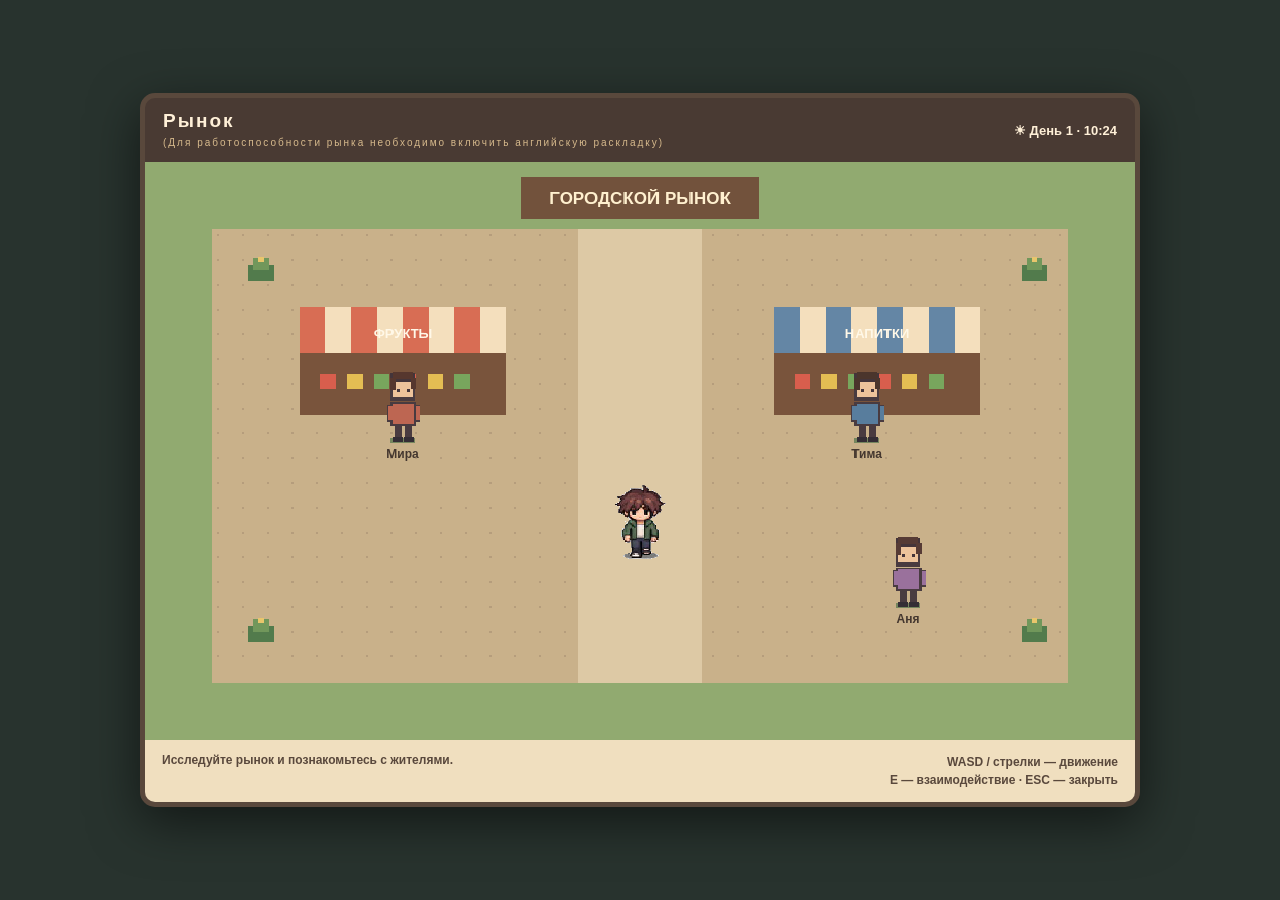
<file: bogomol/index.html>
<!DOCTYPE html>
<html lang="ru">
<head>
    <meta charset="UTF-8">
    <meta name="viewport" content="width=device-width, initial-scale=1.0">
    <title>MARKET NPC DEMO</title>
    <link rel="stylesheet" href="style.css">
</head>
<body>

    <main class="game">
        <header class="topbar">
            <div>
                <h1>Рынок</h1>
                <small>(Для работоспособности рынка необходимо включить английскую раскладку)</small>
            </div>
            <div class="day">☀ День 1 · 10:24</div>
        </header>

        <div class="game-area">
            <canvas id="game" width="960" height="560"></canvas>

            <div class="dialogue" id="dialogue">
                <div class="speaker" id="speaker"></div>
                <div id="dialogueText"></div>
                <div class="hint">E / ENTER — продолжить</div>
            </div>
        </div>

        <footer>
            <div id="status">Исследуйте рынок и познакомьтесь с жителями.</div>
            <div class="controls">
                WASD / стрелки — движение<br>
                E — взаимодействие · ESC — закрыть
            </div>
        </footer>
    </main>

    <script type="module" src="js/main.js"></script>
</body>
</html>
</file>
<file: bogomol/style.css>
* {
    box-sizing: border-box;
}

body {
    margin: 0;
    min-height: 100vh;
    display: grid;
    place-items: center;
    background: #28332e;
    font-family: Arial, sans-serif;
    color: #fff0d8;
    padding: 15px;
}

.game {
    width: min(1000px, 100%);
    background: #59483c;
    border: 5px solid #59483c;
    border-radius: 15px;
    overflow: hidden;
    box-shadow: 0 15px 50px #0008;
}

.topbar {
    display: flex;
    justify-content: space-between;
    align-items: center;
    padding: 12px 18px;
    background: #493a33;
}

h1 {
    font-size: 19px;
    margin: 0;
    letter-spacing: 2px;
}

.topbar small {
    font-size: 10px;
    color: #d6b98c;
    letter-spacing: 2px;
}

.day {
    font-weight: bold;
    font-size: 13px;
}

.game-area {
    position: relative;
    background: #8da96f;
}

canvas {
    display: block;
    width: 100%;
    height: auto;
    image-rendering: pixelated;
}

.dialogue {
    display: none;
    position: absolute;
    bottom: 15px;
    left: 3%;
    width: 94%;
    padding: 16px;
    background: #fff1d6;
    color: #40352f;
    border: 4px solid #604936;
    border-radius: 10px;
    font-weight: bold;
    font-size: 15px;
    line-height: 1.5;
}

.dialogue.active {
    display: block;
}

.speaker {
    color: #a45e3d;
    margin-bottom: 5px;
    font-size: 13px;
}

.hint {
    text-align: right;
    color: #8c7968;
    font-size: 10px;
    margin-top: 8px;
}

footer {
    padding: 13px 17px;
    display: flex;
    justify-content: space-between;
    gap: 15px;
    background: #f0dfbf;
    color: #59483c;
    font-size: 12px;
    font-weight: bold;
}

.controls {
    text-align: right;
    line-height: 1.5;
}

@media(max-width:600px) {
    footer {
        flex-direction: column;
    }
    .controls {
        text-align: left;
    }
}
</file>
